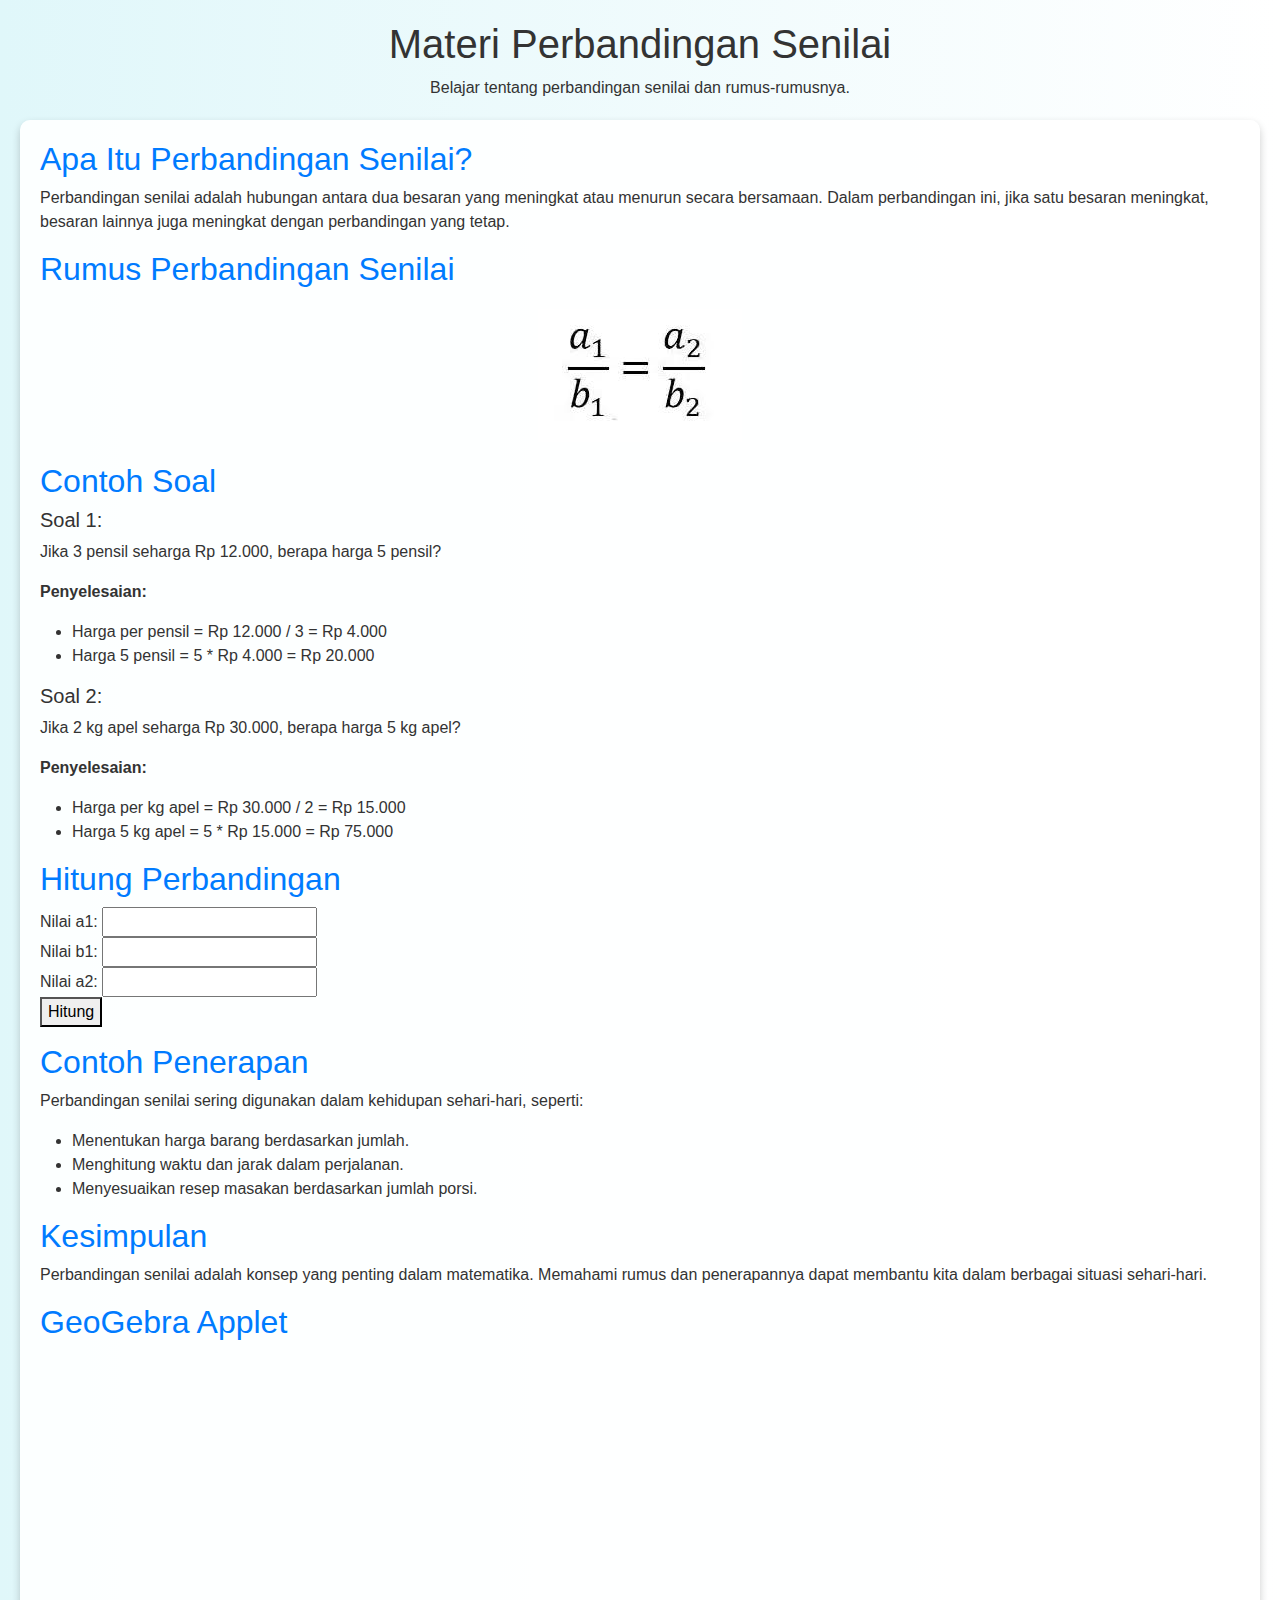
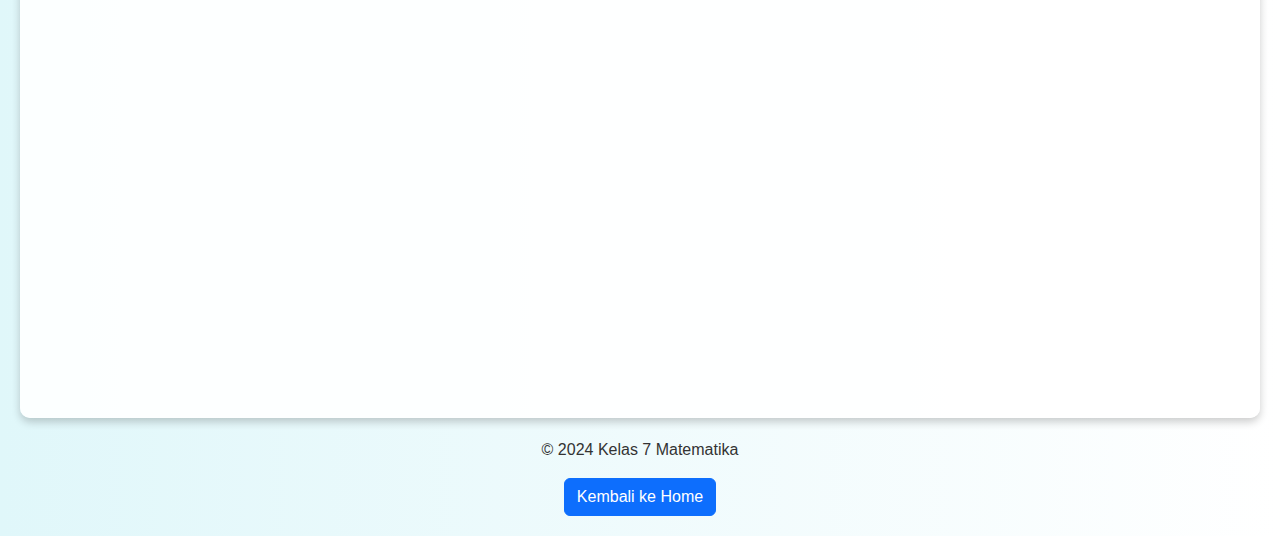
<file: 7.html>
<!DOCTYPE html>
<html lang="en">
<head>
    <meta charset="UTF-8">
    <meta name="viewport" content="width=device-width, initial-scale=1.0">
    <title>Materi Perbandingan Senilai</title>
    <link href="https://cdn.jsdelivr.net/npm/bootstrap@5.3.3/dist/css/bootstrap.min.css" rel="stylesheet">
    <style>
        body {
            background: linear-gradient(to right, #e0f7fa, #ffffff);
            color: #333;
            padding: 20px;
            font-family: Arial, sans-serif;
        }
        .header {
            text-align: center;
            margin-bottom: 20px;
        }
        .content {
            background-color: rgba(255, 255, 255, 0.9);
            padding: 20px;
            border-radius: 10px;
            box-shadow: 0 4px 8px rgba(0, 0, 0, 0.2);
        }
        h2 {
            color: #007bff;
        }
        .formula {
            font-size: 24px;
            font-weight: bold;
            text-align: center;
            margin: 20px 0;
        }
        footer {
            text-align: center;
            margin-top: 20px;
        }
    </style>
</head>
<body>

    <div class="header">
        <h1>Materi Perbandingan Senilai</h1>
        <p>Belajar tentang perbandingan senilai dan rumus-rumusnya.</p>
    </div>

    <div class="content">
        <h2>Apa Itu Perbandingan Senilai?</h2>
        <p>Perbandingan senilai adalah hubungan antara dua besaran yang meningkat atau menurun secara bersamaan. Dalam perbandingan ini, jika satu besaran meningkat, besaran lainnya juga meningkat dengan perbandingan yang tetap.</p>

        <h2>Rumus Perbandingan Senilai</h2>
        <div class="formula">
            <img src="rumus senilai.jpg" alt="">
        </div>
        
        <h2>Contoh Soal</h2>
        <h5>Soal 1:</h5>
        <p>Jika 3 pensil seharga Rp 12.000, berapa harga 5 pensil?</p>
        <p><strong>Penyelesaian:</strong></p>
        <ul>
            <li>Harga per pensil = Rp 12.000 / 3 = Rp 4.000</li>
            <li>Harga 5 pensil = 5 * Rp 4.000 = Rp 20.000</li>
        </ul>

        <h5>Soal 2:</h5>
        <p>Jika 2 kg apel seharga Rp 30.000, berapa harga 5 kg apel?</p>
        <p><strong>Penyelesaian:</strong></p>
        <ul>
            <li>Harga per kg apel = Rp 30.000 / 2 = Rp 15.000</li>
            <li>Harga 5 kg apel = 5 * Rp 15.000 = Rp 75.000</li>
        </ul>

        <h2>Hitung Perbandingan</h2>
        <label for="a1">Nilai a1:</label>
        <input type="number" id="a1" required><br>
        <label for="b1">Nilai b1:</label>
        <input type="number" id="b1" required><br>
        <label for="a2">Nilai a2:</label>
        <input type="number" id="a2" required><br>
        <button onclick="hitungPerbandingan()">Hitung</button>
        <p id="hasil"></p>

        <script>
            function hitungPerbandingan() {
                var a1 = parseFloat(document.getElementById('a1').value);
                var b1 = parseFloat(document.getElementById('b1').value);
                var a2 = parseFloat(document.getElementById('a2').value);

                if (isNaN(a1) || isNaN(b1) || isNaN(a2)) {
                    document.getElementById('hasil').innerText = "Mohon masukkan semua nilai.";
                    return;
                }

                var b2 = (b1 * a2) / a1;
                document.getElementById('hasil').innerText = `Jika ${a2} kg gula, maka membutuhkan ${b2} kg tepung.`;
            }
        </script>

        <h2>Contoh Penerapan</h2>
        <p>Perbandingan senilai sering digunakan dalam kehidupan sehari-hari, seperti:</p>
        <ul>
            <li>Menentukan harga barang berdasarkan jumlah.</li>
            <li>Menghitung waktu dan jarak dalam perjalanan.</li>
            <li>Menyesuaikan resep masakan berdasarkan jumlah porsi.</li>
        </ul>

        <h2>Kesimpulan</h2>
        <p>Perbandingan senilai adalah konsep yang penting dalam matematika. Memahami rumus dan penerapannya dapat membantu kita dalam berbagai situasi sehari-hari.</p>

        <h2>GeoGebra Applet</h2>
        <iframe scrolling="no" title="Perbandingan Senilai" src="https://www.geogebra.org/material/iframe/id/fenbqwjx/width/1366/height/641/border/888888/sfsb/true/smb/false/stb/false/stbh/false/ai/false/asb/false/sri/false/rc/false/ld/false/sdz/true/ctl/false" width="1366px" height="641px" style="border:0px;"> </iframe>

    </div>

    <footer>
        <p>&copy; 2024 Kelas 7 Matematika</p>
        <a href="KELAS8.HTML" class="btn btn-primary">Kembali ke Home</a>
    </footer>

    <script src="https://cdn.jsdelivr.net/npm/bootstrap@5.3.3/dist/js/bootstrap.bundle.min.js"></script>
</body>
</html>
</file>
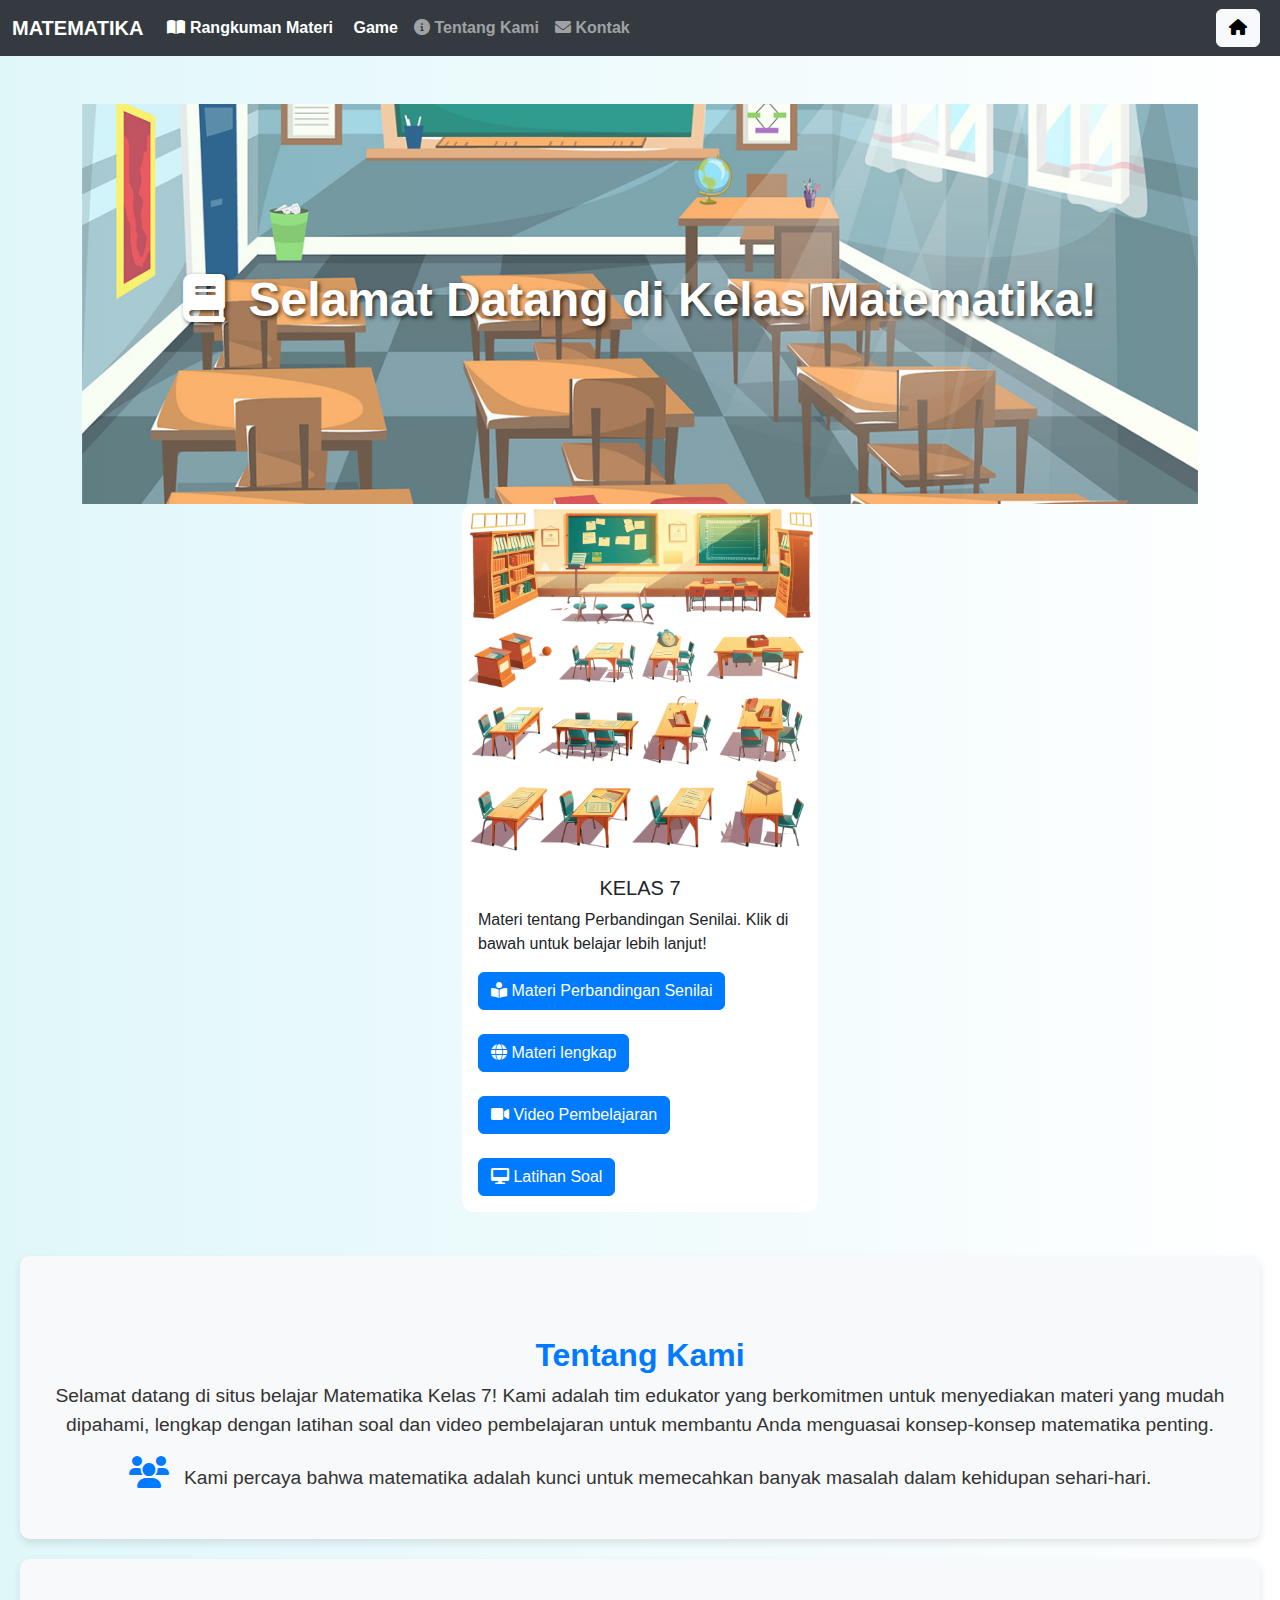
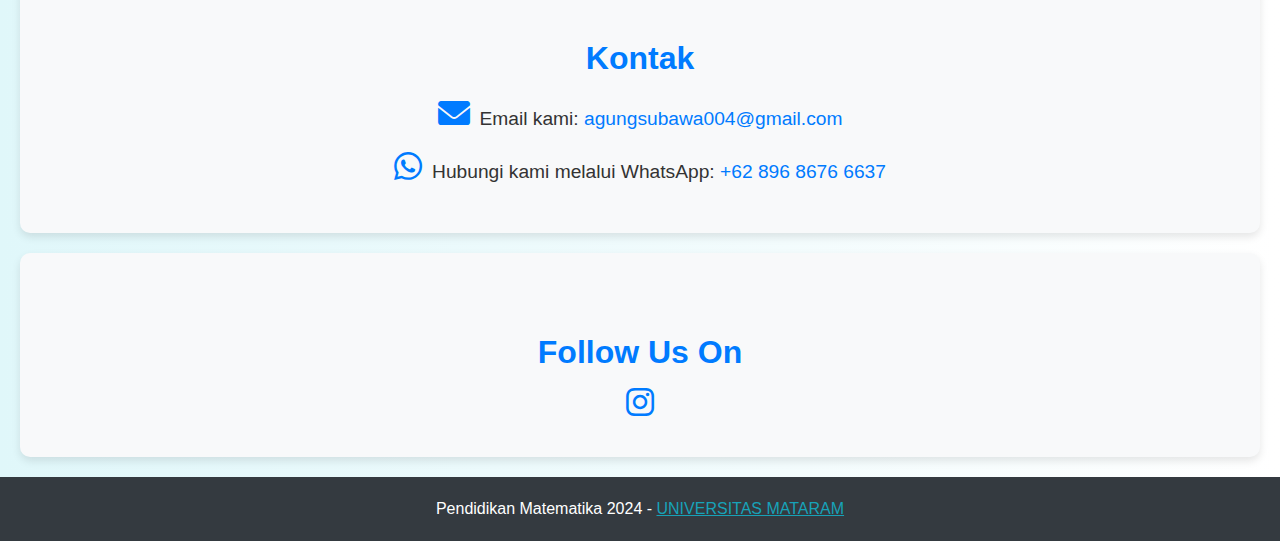
<file: kelas7.html>
<!DOCTYPE html>
<html lang="en">
<head>
    <meta charset="UTF-8">
    <meta name="viewport" content="width=device-width, initial-scale=1.0">
    <title>Kelas 7 MATEMATIKA</title>
    <link href="https://cdn.jsdelivr.net/npm/bootstrap@5.3.3/dist/css/bootstrap.min.css" rel="stylesheet" integrity="sha384-QWTKZyjpPEjISv5WaRU9OFeRpok6YctnYmDr5pNlyT2bRjXh0JMhjY6hW+ALEwIH" crossorigin="anonymous">
    <link href="https://cdnjs.cloudflare.com/ajax/libs/font-awesome/6.0.0-beta3/css/all.min.css" rel="stylesheet">
    <style>
        body {
            min-height: 100vh;
            padding-top: 56px;
            background: linear-gradient(to right, #e0f7fa, #ffffff);
            font-family: 'Poppins', sans-serif;
            font-size: 16px;
        }
        .navbar {
            background: #343a40;
        }
        .navbar-brand, .nav-link {
            font-weight: 600;
        }
        .card {
            transition: transform 0.2s, box-shadow 0.3s;
            border: none;
            border-radius: 12px;
        }
        .card:hover {
            transform: scale(1.05);
            box-shadow: 0 4px 12px rgba(0, 0, 0, 0.1);
        }
        .bg-image {
            position: relative;
            height: 400px;
            overflow: hidden;
            display: flex;
            align-items: center;
            justify-content: center;
        }
        .bg-image img {
            width: 100%;
            height: 100%;
            object-fit: cover;
            opacity: 0.8;
        }
        .welcome-text {
            position: absolute;
            color: white;
            text-shadow: 2px 2px 4px rgba(0, 0, 0, 0.7);
            font-size: 3rem;
            font-weight: bold;
            animation: bounce 1s infinite;
        }
        @keyframes bounce {
            0%, 20%, 50%, 80%, 100% {
                transform: translateY(0);
            }
            40% {
                transform: translateY(-20px);
            }
            60% {
                transform: translateY(-10px);
            }
        }
        .icon {
            margin-right: 10px;
        }
        .btn-primary {
            background-color: #007bff;
            border-color: #007bff;
            transition: background-color 0.3s ease;
        }
        .btn-primary:hover {
            background-color: #0056b3;
            border-color: #004085;
        }
        .card-footer {
            background-color: #f8f9fa;
        }
        .footer {
            background-color: #343a40;
            color: white;
            padding: 20px 0;
        }
        .footer a {
            color: #17a2b8;
        }
        /* Styling for 'Tentang Kami' and 'Kontak' sections */
        .section-title {
            font-size: 2rem;
            margin-top: 50px;
            font-weight: bold;
            text-align: center;
            color: #007bff;
        }
        .section-content {
            text-align: center;
            margin: 20px;
            font-size: 1.2rem;
            color: #333;
            background-color: #f8f9fa;
            border-radius: 10px;
            padding: 30px;
            box-shadow: 0px 4px 8px rgba(0, 0, 0, 0.1);
        }
        .section-content .icon {
            font-size: 2rem;
            margin-right: 10px;
            color: #007bff;
        }
        .contact-info {
            margin-top: 20px;
        }
        .contact-info a {
            font-size: 1.2rem;
            color: #007bff;
            text-decoration: none;
        }
        .contact-info a:hover {
            text-decoration: underline;
        }
        .social-icons a {
            font-size: 2rem;
            color: #007bff;
            margin: 0 10px;
        }
        .social-icons a:hover {
            color: #0056b3;
        }
    </style>
</head>
<body>

    <nav class="navbar navbar-expand-lg navbar-dark fixed-top">
        <div class="container-fluid">
            <a class="navbar-brand" href="#">MATEMATIKA</a>
            <button class="navbar-toggler" type="button" data-bs-toggle="collapse" data-bs-target="#navbarNav" aria-controls="navbarNav" aria-expanded="false" aria-label="Toggle navigation">
                <span class="navbar-toggler-icon"></span>
            </button>
            <div class="collapse navbar-collapse" id="navbarNav">
                <ul class="navbar-nav me-auto mb-2 mb-lg-0">
                    <li class="nav-item">
                        <a class="nav-link active" aria-current="page" href="rangkuman.html"><i class="fas fa-book-open"></i> Rangkuman Materi</a>
                    </li>
                    <li class="nav-item">
                        <a class="nav-link active" aria-current="page" href="bermain.php"><i class="fas font-awesome"></i> Game</a>
                    </li>
                    <li class="nav-item">
                        <a class="nav-link" href="#tentang"><i class="fas fa-info-circle"></i> Tentang Kami</a>
                    </li>
                    <li class="nav-item">
                        <a class="nav-link" href="#kontak"><i class="fas fa-envelope"></i> Kontak</a>
                    </li>
                </ul>
                <div class="d-flex">
                    <a href="#" class="btn btn-light me-2"><i class="fas fa-home"></i></a>
                </div>
            </div>
        </div>
    </nav>
    

<main class="container mt-5 content">
    <div class="bg-image">
        <img src="kelas.png" alt="Mathematics Image"> 
        <h2 class="welcome-text"><i class="icon fa fa-book"></i> Selamat Datang di Kelas Matematika!</h2>
    </div>
    
    <div class="row justify-content-center">
        <div class="col-md-4 mb-4">
            <div class="card">
                <img src="siswa.png" class="card-img-top" alt="Gambar Siswa Kelas 7">
                <div class="card-body">
                    <h5 class="card-title text-center">KELAS 7</h5>
                    <p class="card-text">Materi tentang Perbandingan Senilai. Klik di bawah untuk belajar lebih lanjut!</p>
                    <a href="7.html" target="_blank" class="btn btn-primary"><i class="fas fa-book-reader"></i> Materi Perbandingan Senilai</a>
                    <br><br>
                    <a href="https://kumparan.com/kabar-harian/perbandingan-senilai-pengertian-cara-menghitung-dan-contoh-soal-1wbsjQmvzNi/1" target="_blank" class="btn btn-primary"><i class="fas fa-globe"></i> Materi lengkap</a>
                    <br><br>
                    <a href="https://youtu.be/nbzQuJq4zKk?si=7jrcDc5L8htlRzRK" target="_blank" class="btn btn-primary"><i class="fas fa-video"></i> Video Pembelajaran</a>
                    <br><br>
                    <a href="index.html" target="_blank" class="btn btn-primary"><i class="fas fa-desktop"></i> Latihan Soal</a>
                </div>
            </div>
        </div>
    </div>
</main>

<!-- Tentang Kami Section -->
<div id="tentang" class="section-content">
    <h2 class="section-title">Tentang Kami</h2>
    <p>Selamat datang di situs belajar Matematika Kelas 7! Kami adalah tim edukator yang berkomitmen untuk menyediakan materi yang mudah dipahami, lengkap dengan latihan soal dan video pembelajaran untuk membantu Anda menguasai konsep-konsep matematika penting.</p>
    <p><i class="fas fa-users icon"></i> Kami percaya bahwa matematika adalah kunci untuk memecahkan banyak masalah dalam kehidupan sehari-hari.</p>
</div>

<!-- Kontak Section -->
<div id="kontak" class="section-content">
    <h2 class="section-title">Kontak</h2>
    <div class="contact-info">
        <p><i class="fas fa-envelope icon"></i>Email kami: <a href="mailto:agungsubawa004@gmail.com">agungsubawa004@gmail.com</a></p>
        <p><i class="fab fa-whatsapp icon"></i>Hubungi kami melalui WhatsApp: <a href="https://wa.me/6289686766637" target="_blank">+62 896 8676 6637</a></p>
    </div>
</div>

<!-- Follow Us Section -->
<div class="section-content">
    <h2 class="section-title">Follow Us On</h2>
    <div class="social-icons text-center">
        <a href="https://www.instagram.com/gungsubawa8/profilecard/?igsh=MXFiMnh2aXZhdzY0cw==" target="_blank"><i class="fab fa-instagram"></i></a>
    </div>
</div>

<footer class="footer text-center">
    <div class="container">
        <span>Pendidikan Matematika 2024 - <a href="https://daring.unram.ac.id/login/index.php">UNIVERSITAS MATARAM</a></span>
    </div>
</footer>

<script src="https://cdn.jsdelivr.net/npm/@popperjs/core@2.11.6/dist/umd/popper.min.js" integrity="sha384-OlIuQ9rD7s7f6V5a5E3g9zqAnT0bRzH5N9yY6U1SU4z9+FZmbp4ZG+aB2/+AUpVf" crossorigin="anonymous"></script>
<script src="https://cdn.jsdelivr.net/npm/bootstrap@5.3.3/dist/js/bootstrap.min.js" integrity="sha384-RB1tAFvfUqA5t1zRltAQGB8ptO+vnMo6B0IQw5ZhhPZ70Z6H6UtlDql3D7U3pbo" crossorigin="anonymous"></script>

</body>
</html>
</file>
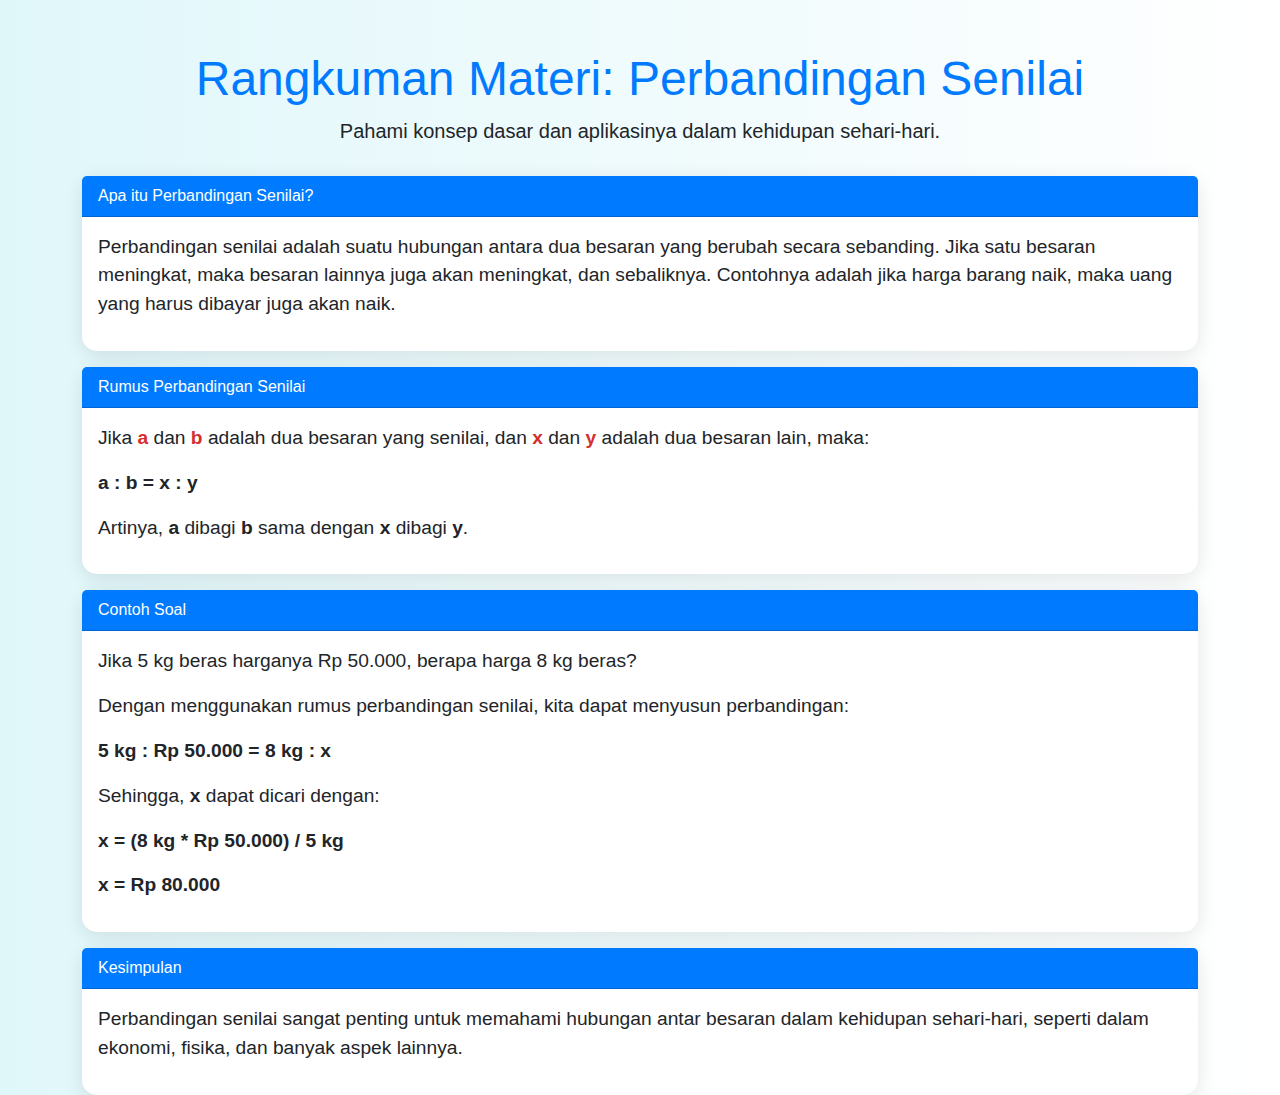
<file: rangkuman.html>
<!DOCTYPE html>
<html lang="en">
<head>
    <meta charset="UTF-8">
    <meta name="viewport" content="width=device-width, initial-scale=1.0">
    <title>Rangkuman Materi: Perbandingan Senilai</title>
    <link href="https://cdn.jsdelivr.net/npm/bootstrap@5.3.3/dist/css/bootstrap.min.css" rel="stylesheet" integrity="sha384-QWTKZyjpPEjISv5WaRU9OFeRpok6YctnYmDr5pNlyT2bRjXh0JMhjY6hW+ALEwIH" crossorigin="anonymous">
    <style>
        body {
            background: linear-gradient(to right, #e0f7fa, #ffffff);
            font-family: Arial, sans-serif;
        }
        .container {
            margin-top: 50px;
        }
        .header {
            text-align: center;
            margin-bottom: 30px;
        }
        .header h1 {
            font-size: 3rem;
            color: #007BFF;
        }
        .card {
            border: none;
            border-radius: 15px;
            box-shadow: 0 4px 20px rgba(0, 0, 0, 0.1);
        }
        .card-header {
            background-color: #007BFF;
            color: white;
            border-radius: 15px 15px 0 0;
        }
        .card-body {
            font-size: 1.2rem;
        }
        .important {
            color: #D32F2F;
            font-weight: bold;
        }
    </style>
</head>
<body>

<div class="container">
    <div class="header">
        <h1>Rangkuman Materi: Perbandingan Senilai</h1>
        <p class="lead">Pahami konsep dasar dan aplikasinya dalam kehidupan sehari-hari.</p>
    </div>
    
    <div class="card">
        <div class="card-header">
            Apa itu Perbandingan Senilai?
        </div>
        <div class="card-body">
            <p>Perbandingan senilai adalah suatu hubungan antara dua besaran yang berubah secara sebanding. Jika satu besaran meningkat, maka besaran lainnya juga akan meningkat, dan sebaliknya. Contohnya adalah jika harga barang naik, maka uang yang harus dibayar juga akan naik.</p>
        </div>
    </div>
    
    <div class="card mt-3">
        <div class="card-header">
            Rumus Perbandingan Senilai
        </div>
        <div class="card-body">
            <p>Jika <span class="important">a</span> dan <span class="important">b</span> adalah dua besaran yang senilai, dan <span class="important">x</span> dan <span class="important">y</span> adalah dua besaran lain, maka:</p>
            <p><strong>a : b = x : y</strong></p>
            <p>Artinya, <strong>a</strong> dibagi <strong>b</strong> sama dengan <strong>x</strong> dibagi <strong>y</strong>.</p>
        </div>
    </div>

    <div class="card mt-3">
        <div class="card-header">
            Contoh Soal
        </div>
        <div class="card-body">
            <p>Jika 5 kg beras harganya Rp 50.000, berapa harga 8 kg beras?</p>
            <p>Dengan menggunakan rumus perbandingan senilai, kita dapat menyusun perbandingan:</p>
            <p><strong>5 kg : Rp 50.000 = 8 kg : x</strong></p>
            <p>Sehingga, <strong>x</strong> dapat dicari dengan:</p>
            <p><strong>x = (8 kg * Rp 50.000) / 5 kg</strong></p>
            <p><strong>x = Rp 80.000</strong></p>
        </div>
    </div>

    <div class="card mt-3">
        <div class="card-header">
            Kesimpulan
        </div>
        <div class="card-body">
            <p>Perbandingan senilai sangat penting untuk memahami hubungan antar besaran dalam kehidupan sehari-hari, seperti dalam ekonomi, fisika, dan banyak aspek lainnya.</p>
        </div>
    </div>
</div>

<script src="https://cdn.jsdelivr.net/npm/@popperjs/core@2.11.6/dist/umd/popper.min.js" integrity="sha384-OlIuQ9rD7s7f6V5a5E3g9zqAnT0bRzH5N9yY6U1SU4z9+FZmbp4ZG+aB2/+AUpVf" crossorigin="anonymous"></script>
<script src="https://cdn.jsdelivr.net/npm/bootstrap@5.3.3/dist/js/bootstrap.min.js" integrity="sha384-RB1tAFvfUqA5t1zRltAQGB8ptO+vnMo6B0IQw5ZhhPZ70Z6H6UtlDql3D7U3pbo" crossorigin="anonymous"></script>

</body>
</html>
</file>
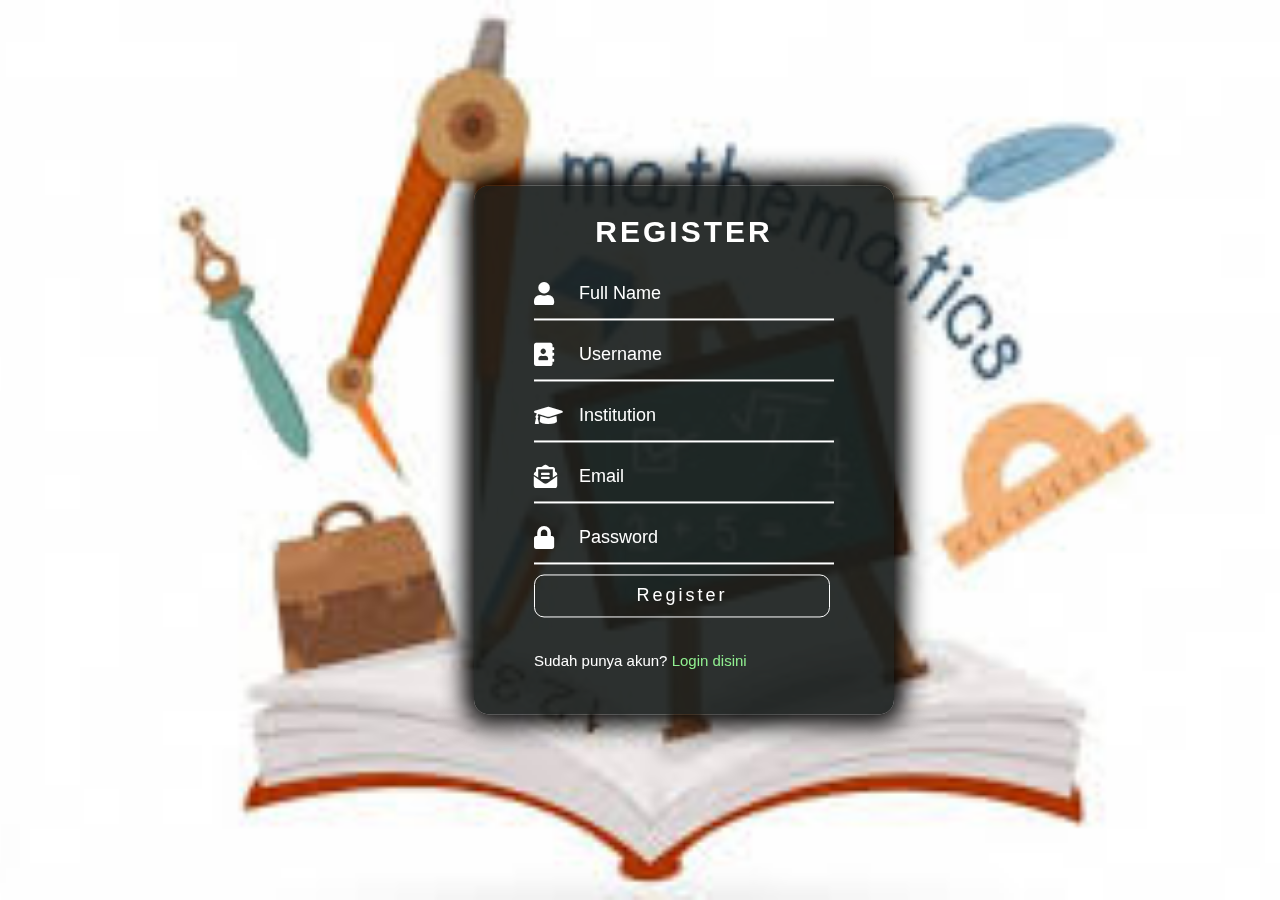
<file: register.html>
<!DOCTYPE html>
<html lang="en">

<head>
    <meta charset="UTF-8">
    <meta http-equiv="X-UA-Compatible" content="IE=edge">
    <meta name="viewport" content="width=device-width, initial-scale=1.0">
    <link rel="stylesheet" href="styleb.css" media="screen" title="no title">
    <link rel="stylesheet" href="https://use.fontawesome.com/releases/v5.6.3/css/all.css">
    <title>Register Page</title>
</head>

<body>
    <div class="input">
        <h1>REGISTER</h1>
        <form action="register.php" method="POST">
            <div class="box-input">
                <i class="fas fa-user"></i>
                <input type="text" name="fullname" placeholder="Full Name">
            </div>
            <div class="box-input">
                <i class="fas fa-address-book"></i>
                <input type="text" name="username" placeholder="Username">
            </div>
            <div class="box-input">
                <i class="fas fa-graduation-cap"></i>
                <input type="text" name="institution" placeholder="Institution">
            </div>
            <div class="box-input">
                <i class="fas fa-envelope-open-text"></i>
                <input type="text" name="email" placeholder="Email">
            </div>
            <div class="box-input">
                <i class="fas fa-lock"></i>
                <input type="password" name="password" placeholder="Password">
            </div>
            <a href="index.html">
                <button type="submit" name="register" class="btn-input">Register</button>
            </a>
            <div class="bottom">
                <p>Sudah punya akun?
                    <a href="index.html">Login disini</a>
                </p>
            </div>
        </form>
    </div>
</body>

</html>
</file>
<file: styleb.css>
body {
    margin: 0;
    padding: 0;
    background: url(bglog.jpeg);
    background-size: cover;
    background-position: center;
    background-repeat: no-repeat;
    background-attachment: fixed;
    font-family: sans-serif;
}

.input {
    position: fixed;
    top: 50%;
    left: 600px;
    transform: translate(-30%, -50%);
    background: rgba(21, 26, 24, 0.9);
    padding: 50px;
    width: 320px;
    box-shadow: 0px 0px 25px 10px black;
    border-radius: 15px;
}

.input h1 {
    text-align: center;
    color: white;
    font-size: 30px;
    font-family: sans-serif;
    letter-spacing: 3px;
    padding-top: 0;
    margin-top: -20px;
}

.box-input {
    display: flex;
    justify-content: space-between;
    margin: 10px;
    border-bottom: 2px solid white;
    padding: 8px 0;
}

.box-input i {
    font-size: 23px;
    color: white;
    padding: 5px 0;
}

.box-input input {
    width: 85%;
    padding: 5px 0;
    background: none;
    border: none;
    outline: none;
    color: white;
    font-size: 18px;
}

.box-input input::placeholder {
    color: white;
}

.btn-input .box-input input:hover {
    background: rgba(10, 10, 10, s 0.5);
}

.btn-input {
    margin-left: 10px;
    margin-bottom: 20px;
    background: none;
    border: 1px solid white;
    width: 92.5%;
    padding: 10px;
    color: white;
    font-size: 18px;
    letter-spacing: 3px;
    cursor: pointer;
    transition: all .2s;
    border-radius: 10px;
}

.btn-input:hover {
    background: black
}

.bottom {
    margin-left: 10px;
    margin-right: 10px;
    margin-bottom: -20px;
}

.bottom p {
    color: white;
    font-size: 15px;
    text-decoration: none;
}

.bottom a {
    color: lightgreen;
    font-size: 15px;
    text-decoration: none;
}

.bottom a:hover {
    text-decoration: underline;
}
</file>
